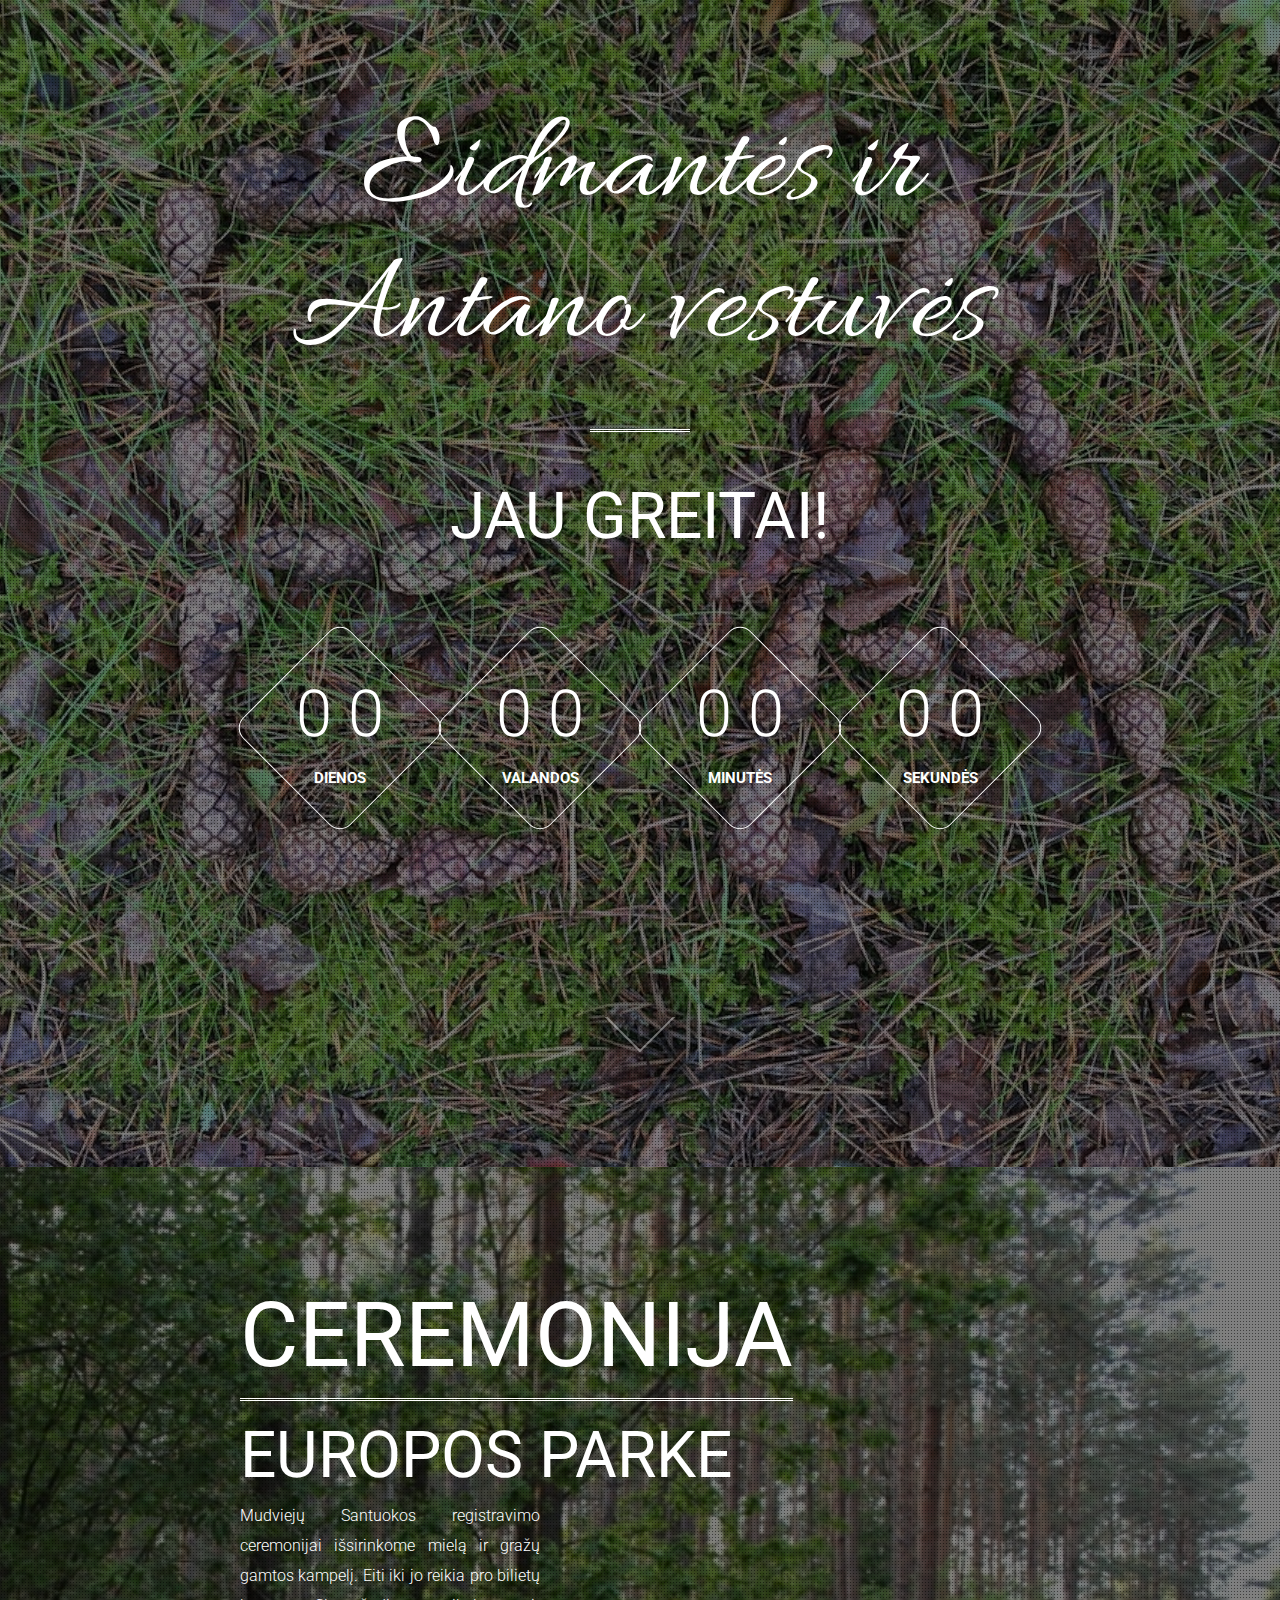
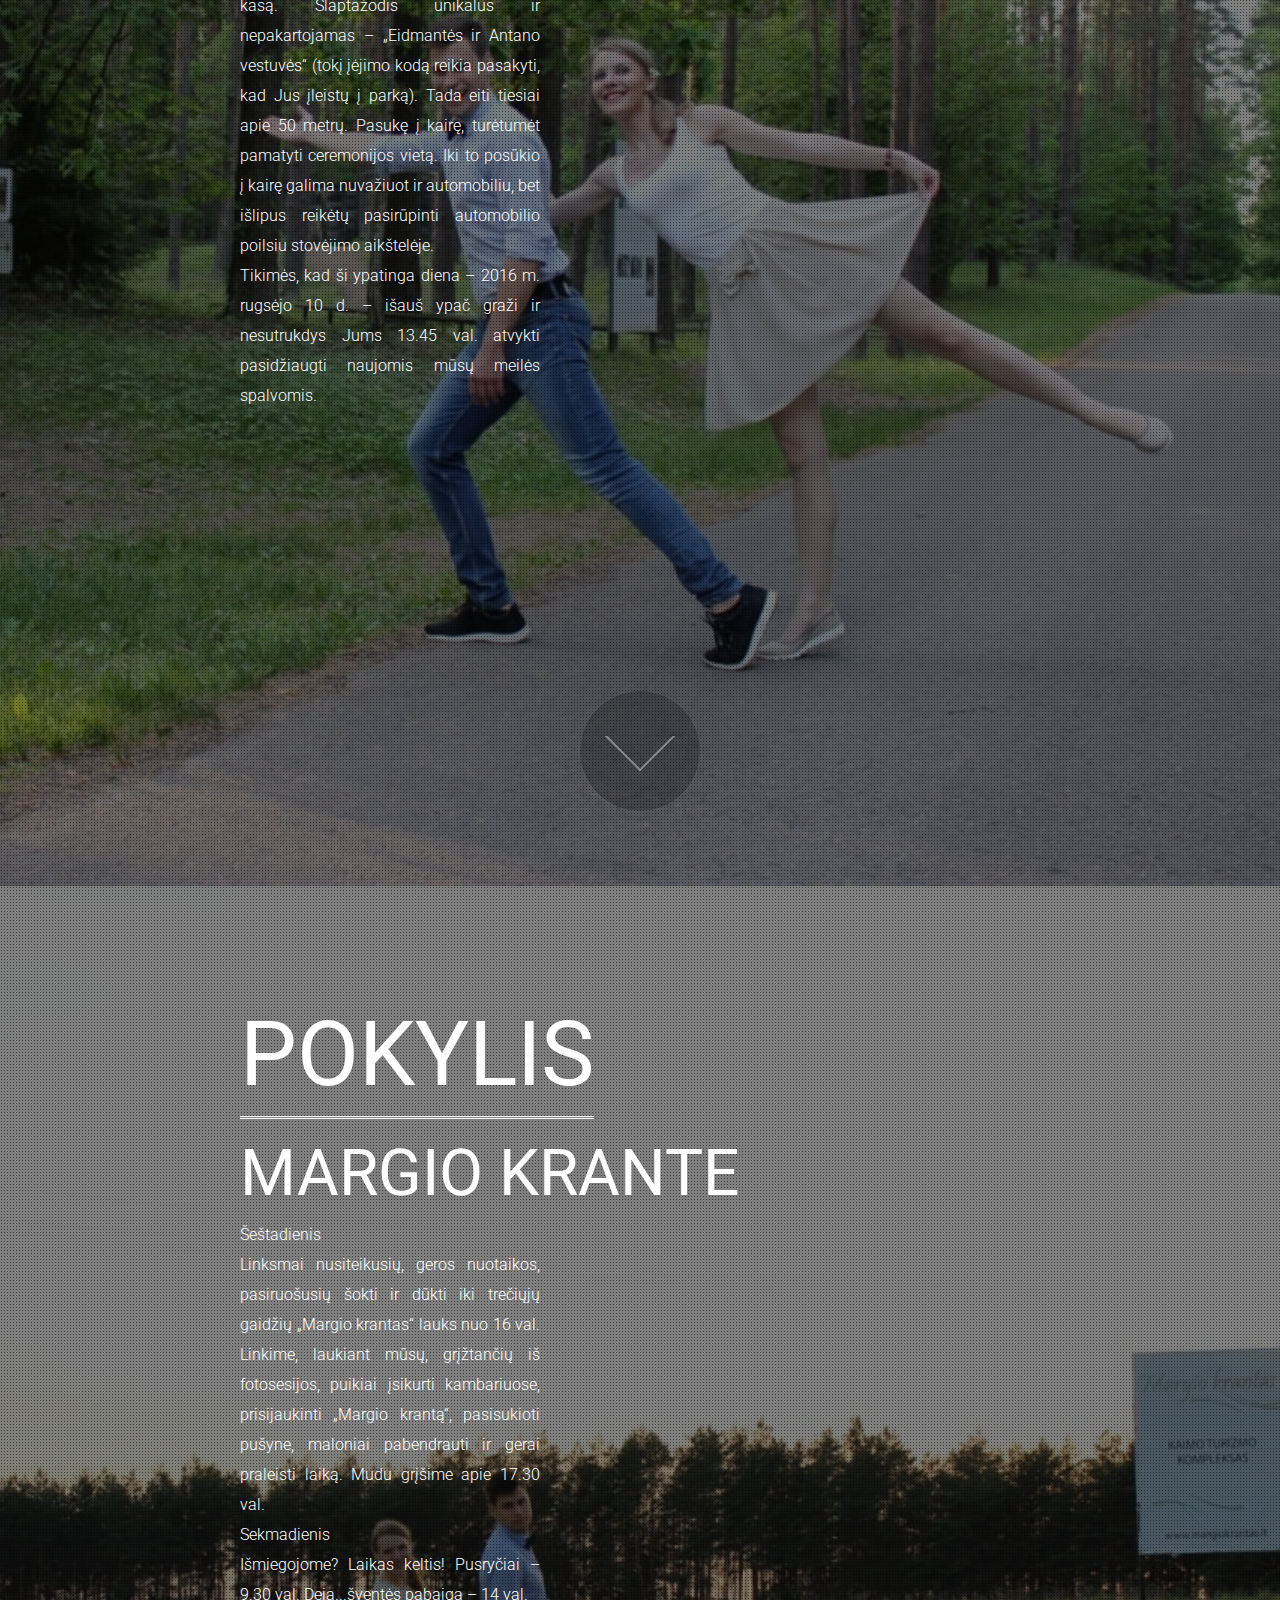
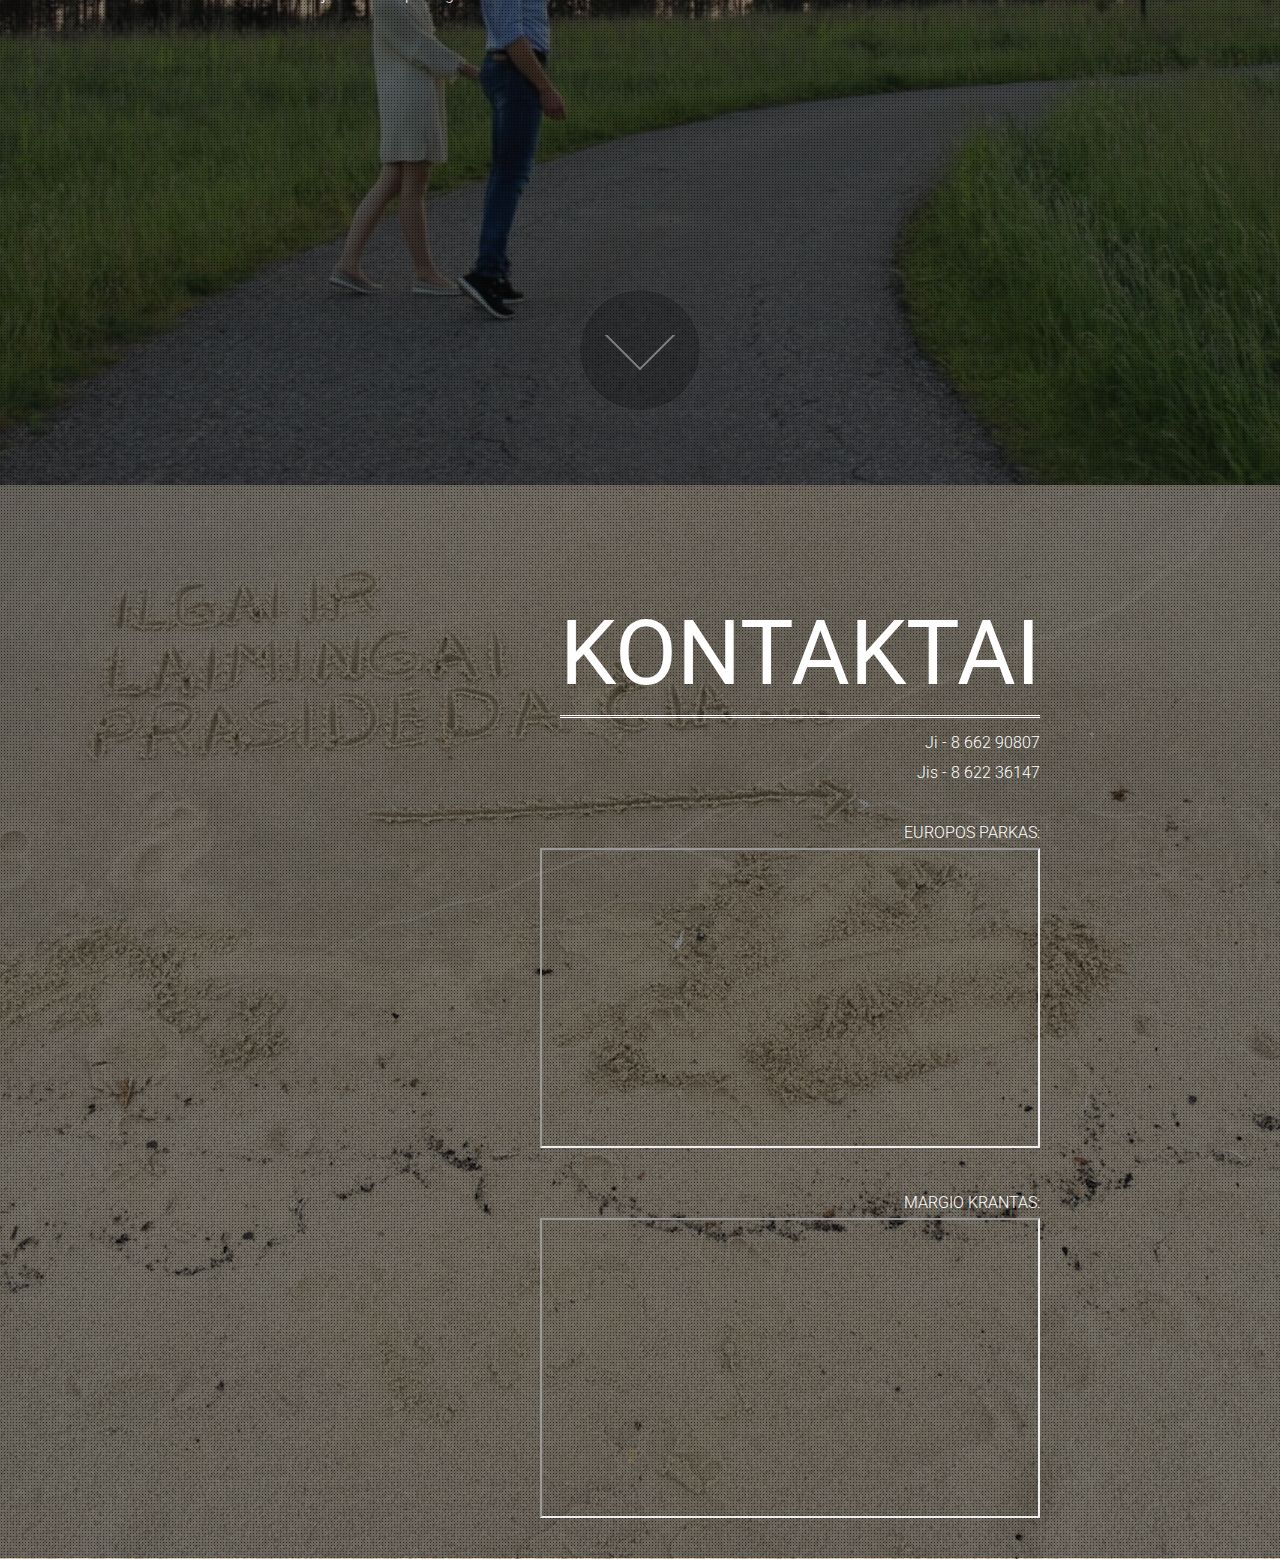
<file: index.html>
<!DOCTYPE html>
<html>
<head>
	<meta charset="UTF-8">
	<title>Eidmantes ir Antano vestuves</title>
	<meta name="description" content="Eidmantes ir Antano vestuves" >
	<meta name="author" content="Antanas Majus">

	<meta name="viewport" content="width=device-width, initial-scale=1">
	<!--[if IE]><meta http-equiv='X-UA-Compatible' content='IE=edge,chrome=1'><![endif]-->

	<!-- Bootstrap  -->
	<link href="assets/css/bootstrap.min.css" rel="stylesheet">

	<!-- icon fonts font Awesome -->
	<link href="assets/css/font-awesome.min.css" rel="stylesheet">

	<!-- Custom Styles -->
	<link href="assets/css/style.css" rel="stylesheet">

</head>
<body>
	<!-- Page Top Section -->
	<section id="page-top" class="section-style" data-background-image="images/background/page-top.jpg">
		<div class="pattern height-resize">
			<div class="container">
				<h1 class="site-title">
					Eidmantės ir Antano vestuvės
				</h1>
				<h2 class="section-title" style="text-align:center;">
					Jau greitai!
				</h2><!-- /.Section-title  -->
				<div id="time_countdown" class="time-count-container">

					<div class="col-sm-3">
						<div class="time-box">
							<div class="time-box-inner dash days_dash animated" data-animation="rollIn" data-animation-delay="300">
								<span class="time-number">
									<span class="digit">0</span>
									<span class="digit">0</span>
								</span>
								<span class="time-name">Dienos</span>
							</div>
						</div>
					</div>

					<div class="col-sm-3">
						<div class="time-box">
							<div class="time-box-inner dash hours_dash animated" data-animation="rollIn" data-animation-delay="600">
								<span class="time-number">
									<span class="digit">0</span>
									<span class="digit">0</span>	
								</span>
								<span class="time-name">Valandos</span>
							</div>
						</div>
					</div>

					<div class="col-sm-3">
						<div class="time-box">
							<div class="time-box-inner dash minutes_dash animated" data-animation="rollIn" data-animation-delay="900">
								<span class="time-number">
									<span class="digit">0</span>
									<span class="digit">0</span>
								</span>
								<span class="time-name">Minutės</span>
							</div>
						</div>
					</div>

					<div class="col-sm-3">
						<div class="time-box">
							<div class="time-box-inner dash seconds_dash animated" data-animation="rollIn" data-animation-delay="1200">
								<span class="time-number">
									<span class="digit">0</span>
									<span class="digit">0</span>
								</span>
								<span class="time-name">Sekundės</span>
							</div>
						</div>
					</div>
					
				</div><!-- /.time-count-container -->
				<div class="next-section">
					<a class="go-to-about"><span></span></a>
				</div><!-- /.next-section -->
				
			</div><!-- /.container -->
		</div><!-- /.pattern -->		
	</section><!-- /#page-top -->
	<!-- Page Top Section  End -->


	<!-- About Us Section -->
	<section id="about" class="section-style">
	 <!-- data-background-image="images/background/ceremonija.jpg"> -->
		<div class="pattern height-resize"> 
			<div class="container">
				<h3 class="section-name">
					<span>
						Ceremonija
					</span>
				</h3><!-- /.section-name -->
				<h2 class="section-title">
					Europos parke
				</h2><!-- /.Section-title  -->
				<p class="section-description">
				 Mudviejų Santuokos registravimo ceremonijai išsirinkome mielą ir gražų gamtos kampelį. Eiti iki jo reikia pro bilietų kasą. Slaptažodis unikalus ir nepakartojamas – „Eidmantės ir Antano vestuvės“ (tokį įėjimo kodą reikia pasakyti, kad Jus įleistų į parką). Tada eiti tiesiai apie 50 metrų. Pasukę į kairę, turėtumėt pamatyti ceremonijos vietą. Iki to posūkio į kairę galima nuvažiuot ir automobiliu, bet išlipus reikėtų pasirūpinti automobilio poilsiu stovėjimo aikštelėje. <br/> Tikimės, kad ši ypatinga diena – 2016 m. rugsėjo 10 d. – išauš ypač graži ir nesutrukdys Jums 13.45 val. atvykti pasidžiaugti naujomis mūsų meilės spalvomis.  
				</p><!-- /.section-description -->
			
				<div style="height:200px;"></div>
			   
				<div class="next-section">
					<a class="go-to-subscribe"><span></span></a>
				</div><!-- /.next-section -->

			</div><!-- /.container -->
		</div><!-- /.pattern -->
		
		
	</section><!-- /#about -->
	<!-- About Us Section End -->



	<!-- Subscribe Section -->
	<section id="subscribe" class="section-style" data-background-image="images/background/newsletter.jpg">
		<div class="pattern height-resize">
			<div class="container">
				<h3 class="section-name">
					<span>
						Pokylis
					</span>
				</h3><!-- /.section-name -->
				<h2 class="section-title">
					Margio Krante 
				</h2><!-- /.Section-title  -->
				<p class="section-description">
			Šeštadienis<br/>
 Linksmai nusiteikusių, geros nuotaikos, pasiruošusių šokti ir dūkti iki trečiųjų gaidžių „Margio krantas“ lauks nuo 16 val. Linkime, laukiant mūsų, grįžtančių iš fotosesijos, puikiai įsikurti kambariuose, prisijaukinti „Margio krantą“, pasisukioti pušyne, maloniai pabendrauti ir gerai praleisti laiką. Mudu grįšime apie 17.30 val.
 <br/>Sekmadienis<br/>
Išmiegojome? Laikas keltis! Pusryčiai – 9.30 val. Deja...šventės pabaiga – 14 val. 
				</p><!-- /.section-description -->

				<div style="height:200px;"></div>


				<div class="next-section">
					<a class="go-to-contact"><span></span></a>
				</div><!-- /.next-section -->
			</div>
		</div><!-- /.pattern -->
	</section><!-- /#subscribe -->
		<!-- Subscribe Section End -->

		<!-- Contact Section -->
		<section id="contact" class="section-style" data-background-image="images/background/contact.jpg">
			<div class="pattern height-resize">
				<div class="container">
					<h3 class="section-name-right">
						<span>
							Kontaktai
						</span>
					</h3>
					<div class="section-description-right" style="display:block;">
						<div style="display:block;">
							<span>Ji - </span>
							<a href="tel://866290807" style="color: white;">8 662 90807</a>
						</div>
						<div style="display:block;">
							<span>Jis - </span>
							<a href="tel://862236147" style="color: white;">8 622 36147</a>
						</div>
						
						<div style="height:30px;"></div>
						<div>EUROPOS PARKAS:</div>

						<iframe	width="500" height="300" frameborder="2" src="https://www.google.com/maps/embed/v1/place?key=AIzaSyDyakcI1f42Cm5SuX4yrmuVfVeWgyS3XhY&q=Europos+Parkas,Vilnius&zoom=9"></iframe>

						<div style="height:30px;"></div>

						<div>MARGIO KRANTAS:</div>

						<iframe	width="500" height="300" frameborder="2" src="https://www.google.com/maps/embed/v1/place?key=AIzaSyDyakcI1f42Cm5SuX4yrmuVfVeWgyS3XhY&q=Margio+Krantas,Trakai&zoom=9"></iframe>

						<div style="height:30px;"></div>
					</div>
				</div><!-- /.container -->
			</div><!-- /.pattern -->

		</section><!-- /#contact -->
		<!-- Contact Section End -->

		<!-- jQuery Library -->
		<script type="text/javascript" src="assets/js/jquery-2.1.0.min.js"></script>
		<!-- Modernizr js -->
		<script type="text/javascript" src="assets/js/modernizr-2.8.0.min.js"></script>
		<!-- Plugins -->
		<script type="text/javascript" src="assets/js/plugins.js"></script>
		<!-- Custom JavaScript Functions -->
		<script type="text/javascript" src="assets/js/functions.js"></script>

		<script type="text/javascript" src="assets/js/jquery.backstretch.min.js"></script>

		<!-- Custom JavaScript Functions -->
		<script type="text/javascript" src="assets/js/jquery.ajaxchimp.min.js"></script>

		<!--<script src="https://maps.googleapis.com/maps/api/js?callback=initMap" async defer></script> -->	
	</body>
	</html>
</file>
<file: assets/css/style.css>
/* 1 - Import Google Font
---------------------------------------------------------------------- */
@import url(http://fonts.googleapis.com/css?family=Pacifico);
/*@import url(http://fonts.googleapis.com/css?family=Allura);
*/@import url(http://fonts.googleapis.com/css?family=Roboto:400,300,400italic,700);
/* 1 - Import Google Font End 
---------------------------------------------------------------------- */

/* 2 - Global Style
---------------------------------------------------------------------- */

@font-face {
    font-family: Allura;
    src: url(../fonts/Allura-Regular.otf);
}

body{
	font-family:'Roboto', sans-serif;
	color:#fff;
	-webkit-font-smoothing:antialiased;
	-moz-osx-font-smoothing:grayscale;
}

a{
	color: #3498db;
}
a:focus{
	outline:none;
	outline-offset:inherit;
}
.section-style{
	background-attachment:inherit;
	background-position:50% 0;
	background-repeat:no-repeat;
	margin:0 auto;
	width:100%;
	background-size:cover;
}
.pattern{
	background:rgba(0,0,0,.5) url(../images/pattern.png);
	padding-top:100px;
}
.container{
	overflow:hidden;
}
.section-name{
	text-align:left;
	text-transform:uppercase;
	font-weight:400;
	font-size:60px;
	font-size:7vw; 
}
.section-name span{
	display:inline-block;
	position:relative;
	padding-bottom:15px;
}
.section-name span:before,
.section-name span:after{
	content:"";
	width:100%;
	height:10px;
	border-bottom:1px double #fff;
	position:absolute;
	left:0;
}
.section-name span:before{
	bottom:0;
}
.section-name span:after{
	bottom:2px;
}

.section-title{
	font-weight:400;
	font-size:40px;
	font-size:5vw; 
	text-align:left;
	text-transform:uppercase;
	margin:0px, 0px, 0px, 0px;
}
.section-description{
	font-weight:300;
	font-size:16px;
	width: 300px;
	text-align:justify;
	line-height:30px;
}

/* */
.section-name-right{
	text-align:right;
	text-transform:uppercase;
	font-weight:400;
	font-size:60px;
	font-size:7vw; 
}

.section-name-right span{
	display:inline-block;
	position:relative;
	padding-bottom:15px;
}
.section-name-right span:before,
.section-name-right span:after{
	content:"";
	width:100%;
	height:10px;
	border-bottom:1px double #fff;
	position:absolute;
	right:0;
}
.section-name-right span:before{
	bottom:0;
}
.section-name-right span:after{
	bottom:2px;
}

.section-title-right {
	font-weight:400;
	text-align:right;
	text-transform:uppercase;
	margin:0px, 0px, 0px, 0px;
}
.section-description-right{
	font-weight:300;
	float: right;
	font-size:16px;
	width: 500px;
	right: 0px;
	text-align:right;
	line-height:30px;
}
/* */

.form-control{
	padding: 6px 30px;
}
.form-control,
.btn{
	background-color:transparent;

	-webkit-border-radius:0;
	   -moz-border-radius:0;
	    -ms-border-radius:0;
	     -o-border-radius:0;
	        border-radius:0;

	-webkit-transition:all .25s;
	   -moz-transition:all .25s;
	    -ms-transition:all .25s;
	     -o-transition:all .25s;
	        transition:all .25s;
}
.btn:focus, .btn:active:focus, .btn.active:focus {
 	outline: none; 
 	color: #ffffff;
}
.form-control,
.form-control:focus{
	border-color:#fff;
	color:#fff;

	-webkit-box-shadow:none;
	   -moz-box-shadow:none;
	    -ms-box-shadow:none;
	     -o-box-shadow:none;
	        box-shadow:none;
}

/* 2.1 - Next Section
------------------------------------------ */
.next-section{
	text-align:center;
}
.next-section a{
	cursor:pointer;
	display:inline-block;
	width:120px;
	height:120px;
	
	-webkit-border-radius:100%;
	   -moz-border-radius:100%;
	    -ms-border-radius:100%;
	     -o-border-radius:100%;
	        border-radius:100%;

	background-color:rgba(0,0,0,.2);
	box-shadow: 0 0 1px rgba(255,255,255,.2);
	margin:70px;
	padding-top:45px;
	position:relative;
}

.next-section a span{
	display:inline-block;
	width:50px;
	height:50px;
	border:2px solid #fff;
	border-left-color:transparent;
	border-top-color:transparent;
	position:absolute;
	top:20px;
	left:35px;
	
	-webkit-transform:rotate(45deg);
	   -moz-transform:rotate(45deg);
	    -ms-transform:rotate(45deg);
	     -o-transform:rotate(45deg);
	        transform:rotate(45deg);

	opacity:.4;

	-webkit-transition:all .25s;
	   -moz-transition:all .25s;
	    -ms-transition:all .25s;
	     -o-transition:all .25s;
	        transition:all .25s;
}
.next-section a:hover span{
	opacity:1;
}
/* 2.1 - Next Section
------------------------------------------ */



/* 2.2 - Social Button
------------------------------------------ */
.social-btn-container{
	text-align:center;
	margin:50px auto 0 auto;
}
.social-btn-container .social-btn-box{
	display:inline-block;
	width:60px;
	height:60px;

	-webkit-transform:rotate(45deg);
	   -moz-transform:rotate(45deg);
	    -ms-transform:rotate(45deg);
	     -o-transform:rotate(45deg);
	        transform:rotate(45deg);

	border:1px solid #fff;

	-webkit-border-radius:5px;
	   -moz-border-radius:5px;
	    -ms-border-radius:5px;
	     -o-border-radius:5px;
	        border-radius:5px;

	margin:15px;
	position:relative;
	overflow:hidden;
}
.social-btn-container .social-btn-box a{
	color:#fff;
	font-size:26px;
	line-height:80px;
	display:inline-block;
	width:80px;
	height:80px;
	position:absolute;
	top:-10px;
	left:-10px;

	-webkit-transform:rotate(-45deg);
	   -moz-transform:rotate(-45deg);
	    -ms-transform:rotate(-45deg);
	     -o-transform:rotate(-45deg);
	        transform:rotate(-45deg);
}
.social-btn-box,
.social-btn-box a{
	
	-webkit-transition:all .25s;
	   -moz-transition:all .25s;
	    -ms-transition:all .25s;
	     -o-transition:all .25s;
	        transition:all .25s;
}
.social-btn-box:hover{
	border-color:transparent;
}
.social-btn-box .facebook-btn:hover{
	background:#3B5998;
	color: #fff;
}
.social-btn-box .twitter-btn:hover{
	background:#55ACEE;
	color: #fff;
}
.social-btn-box .linkedin-btn:hover{
	background:#0077b5;
	color: #fff;
}
.social-btn-box .google-plus-btn:hover{
	background:#db514f;
	color: #fff;
}
.social-btn-box .youtube-btn:hover{
	background:#cc181e;
	color: #fff;
}
.social-btn-box .github-btn:hover{
	background:#2b2e30;
	color: #fff;
}
.social-btn-box .a:hover{
	background:#3498db;
	color: #fff;
}
/* 2.2 - Social Button
------------------------------------------ */


/* 2.3 - Placeholder color
------------------------------------------ */
.form-control::-webkit-input-placeholder {
   color: #ffffff;
}

.form-control:-moz-placeholder { 
   color: #ffffff;  
}

.form-control::-moz-placeholder { 
   color: #ffffff;  
}

.form-control:-ms-input-placeholder{
	color:#ffffff;
}
/* 2.3 - Placeholder color End 
------------------------------------------ */


/* 2.4 - Height Resize
------------------------------------------ */

.pattern.height-resize{
	padding-top: 40px;
}
.height-resize .time-count-container{
	margin-top: 20px !important;
}
.height-resize .team-container .col-sm-4{
	padding-top:20px !important;
}
/* 2.4 - Height Resize End 
------------------------------------------ */


/* 2 - Global Style End 
---------------------------------------------------------------------- */




/* 3 - Main Menu
---------------------------------------------------------------------- */
.navbar-default .navbar-nav>li>a:hover, 
.navbar-default .navbar-nav>li>a:focus,
.navbar-default .navbar-nav>li>a,
.navbar-default .navbar-nav>.active>a, 
.navbar-default .navbar-nav>.active>a:hover, 
.navbar-default .navbar-nav>.active>a:focus{
	color:#fff;
	background-color:transparent;
}
.navbar-default{
	background-color:transparent;
	border-color:transparent;
}
.navbar-default .navbar-nav>.active>a:after{
	content:"\2192";
	display:inline-block;
	font-style:normal;
	font-weight:normal;
	line-height:1;
	margin-left:10px;
	-webkit-font-smoothing:antialiased;
	-moz-osx-font-smoothing:grayscale;
	
	-webkit-transition:all .25s;
	   -moz-transition:all .25s;
	    -ms-transition:all .25s;
	     -o-transition:all .25s;
	        transition:all .25s;
}
.navbar-nav>li>a{
	padding:5px 15px;
	font-weight:400;
	font-style:italic;
	
	-webkit-transition:all .25s;
	   -moz-transition:all .25s;
	    -ms-transition:all .25s;
	     -o-transition:all .25s;
	        transition:all .25s;
}
.navbar-nav>li>a:hover{
	padding-left:25px;
}
.navbar-default .navbar-collapse, 
.navbar-default .navbar-form{
	border-color: transparent;
}


@media (max-width: 992px) {
    .navbar-header {
        float: none;
    }
    .navbar-left,.navbar-right {
        float: none !important;
    }
    .navbar-toggle {
        display: block;
    }
    .navbar-collapse {
        border-top: 1px solid transparent;
        box-shadow: none;
    }
    .navbar-fixed-top {
		top: 0;
		border-width: 0 0 1px;
	}
    .navbar-collapse.collapse {
        display: none!important;
    }
    .navbar-nav {
        float: none!important;
		margin-top: 7.5px;
	}
	.navbar-nav>li {
        float: none;
    }
    .navbar-nav>li>a {
        padding-top: 10px;
        padding-bottom: 10px;
    }
    .collapse.in{
  		display:block !important;
	}
}

@media screen and (max-width: 992px){
	#headernavigation{
		background:rgba(0,0,0,.5);
	}
	.navbar-default .navbar-toggle:hover, 
	.navbar-default .navbar-toggle:focus{
		background-color:transparent;
	}
	.navbar-default .navbar-toggle{
		margin-top: 15px;
	}
}
@media screen and (min-width: 992px){
	.navbar-fixed-top{
		top:100px;
		z-index:9999;
	}
	.navbar-default{
		width:180px;
	}
	.navbar-nav>li{
		float:none !important;
	}
}
/* 3 - Main Menu End 
---------------------------------------------------------------------- */




/* 4 - Page Top Section 
---------------------------------------------------------------------- */
.site-title{
	text-align:center;
	font-size:90px;
	font-size:10vw; 

	font-family: Allura;
	margin:0 0 50px 0;
	padding-bottom:50px;
	position:relative;
}
.site-title:before,
.site-title:after{
	content:"";
	width:100px;
	height:10px;
	left:50%;
	margin-left:-50px;
	border-bottom:1px double #fff;
	position:absolute;
}
.site-title:before{
	bottom:0;
}
.site-title:after{
	bottom:2px;
}
#page-top .section-name span:before,
#page-top .section-name span:after{
	content:none;
}
.time-count-container{
	min-height:300px;
	margin-top:50px;
}
.time-box{
	width:150px;
	height:150px;
	display:table;
	border:1px solid #fff;
	margin:50px auto;

	-webkit-border-radius:15px;
	   -moz-border-radius:15px;
	    -ms-border-radius:15px;
	     -o-border-radius:15px;
	        border-radius:15px;
	
	-webkit-transform:rotate(45deg);
	   -moz-transform:rotate(45deg);
	    -ms-transform:rotate(45deg);
	     -o-transform:rotate(45deg);
	        transform:rotate(45deg);
}
.time-box-inner{
	width:150px;
	height:150px;
	display:table;
	text-align:center;

	-webkit-transform:rotate(-45deg);
	   -moz-transform:rotate(-45deg);
	    -ms-transform:rotate(-45deg);
	     -o-transform:rotate(-45deg);
	        transform:rotate(-45deg);
}
.time-number{
	font-size:65px;
	width:100%;
	display:inline-block;
	font-weight:300;
	padding-top: 15%;
	
	
	-webkit-transition:all .25s;
	   -moz-transition:all .25s;
	    -ms-transition:all .25s;
	     -o-transition:all .25s;
	        transition:all .25s;
}
.time-number .digit{
	line-height: 60px;
	display: inline-block;	
	overflow: hidden;
}

.time-name{
	font-size:15px;
	text-transform:uppercase;
	font-weight:700;
}
.time-until{
	text-align:center;
	margin:0;
}
.time-until span{
	color: #fff;
	font-size:18px;
	line-height:40px;
	display:inline-block;
	background-color:#3498db;
	text-transform:uppercase;
	padding:0px 25px;
}

/*#about {
	alignX: right;
}*/
/* 4 - Page Top Section End 
---------------------------------------------------------------------- */

#contact .next-section a{

	-webkit-transform:rotate(180deg);
	   -moz-transform:rotate(180deg);
	    -ms-transform:rotate(180deg);
	     -o-transform:rotate(180deg);
	        transform:rotate(180deg);
}

/* 9 - Media Query 
---------------------------------------------------------------------- */

/* 9.1 - media screen and (max-width: 992px)
------------------------------------------------ */
@media screen and (max-width: 992px){
	.container{
		width:100%;
		max-width:830px;
	}
}
@media (min-width: 992px){
	.container{
		width:100%;
		max-width:830px;
	}
}



/* 9.1 - media screen and (max-width: 992px)  End
------------------------------------------------ */




/* 9.2 - media screen and (max-width: 768px)
------------------------------------------------ */



@media screen and (max-width: 768px){
	/*.section-title{
		font-size:40px;
	}*/
	#contact-form #first_name{
		border-right:1px solid #fff;
	}
	#contact-form #subject{
		border-top:0px solid transparent;
	}
	#contact-form  #email{
		border-right:1px solid #fff;
	}
		#contact-form  .btn{
	border-left:1px solid #fff;
	}
}

/* 9.2 - media screen and (max-width: 768px) End
------------------------------------------------ */


/* 9.3 - media screen and (max-width: 1170px)
------------------------------------------------ */
@media (min-width: 1170px){
	.container{
		width:830px;
	}
}

@media (max-width: 400px){
	.section-description{
		width:90%;
	}
}

/* 9.3 - media screen and (max-width: 1170px) End
------------------------------------------------ */


@media screen and (max-width: 750px) {
    iframe {
        max-width: 100% !important;
        width: auto !important;
        height: auto !important;
    }
}

/* 9 - Media Query End
---------------------------------------------------------------------- */
</file>
